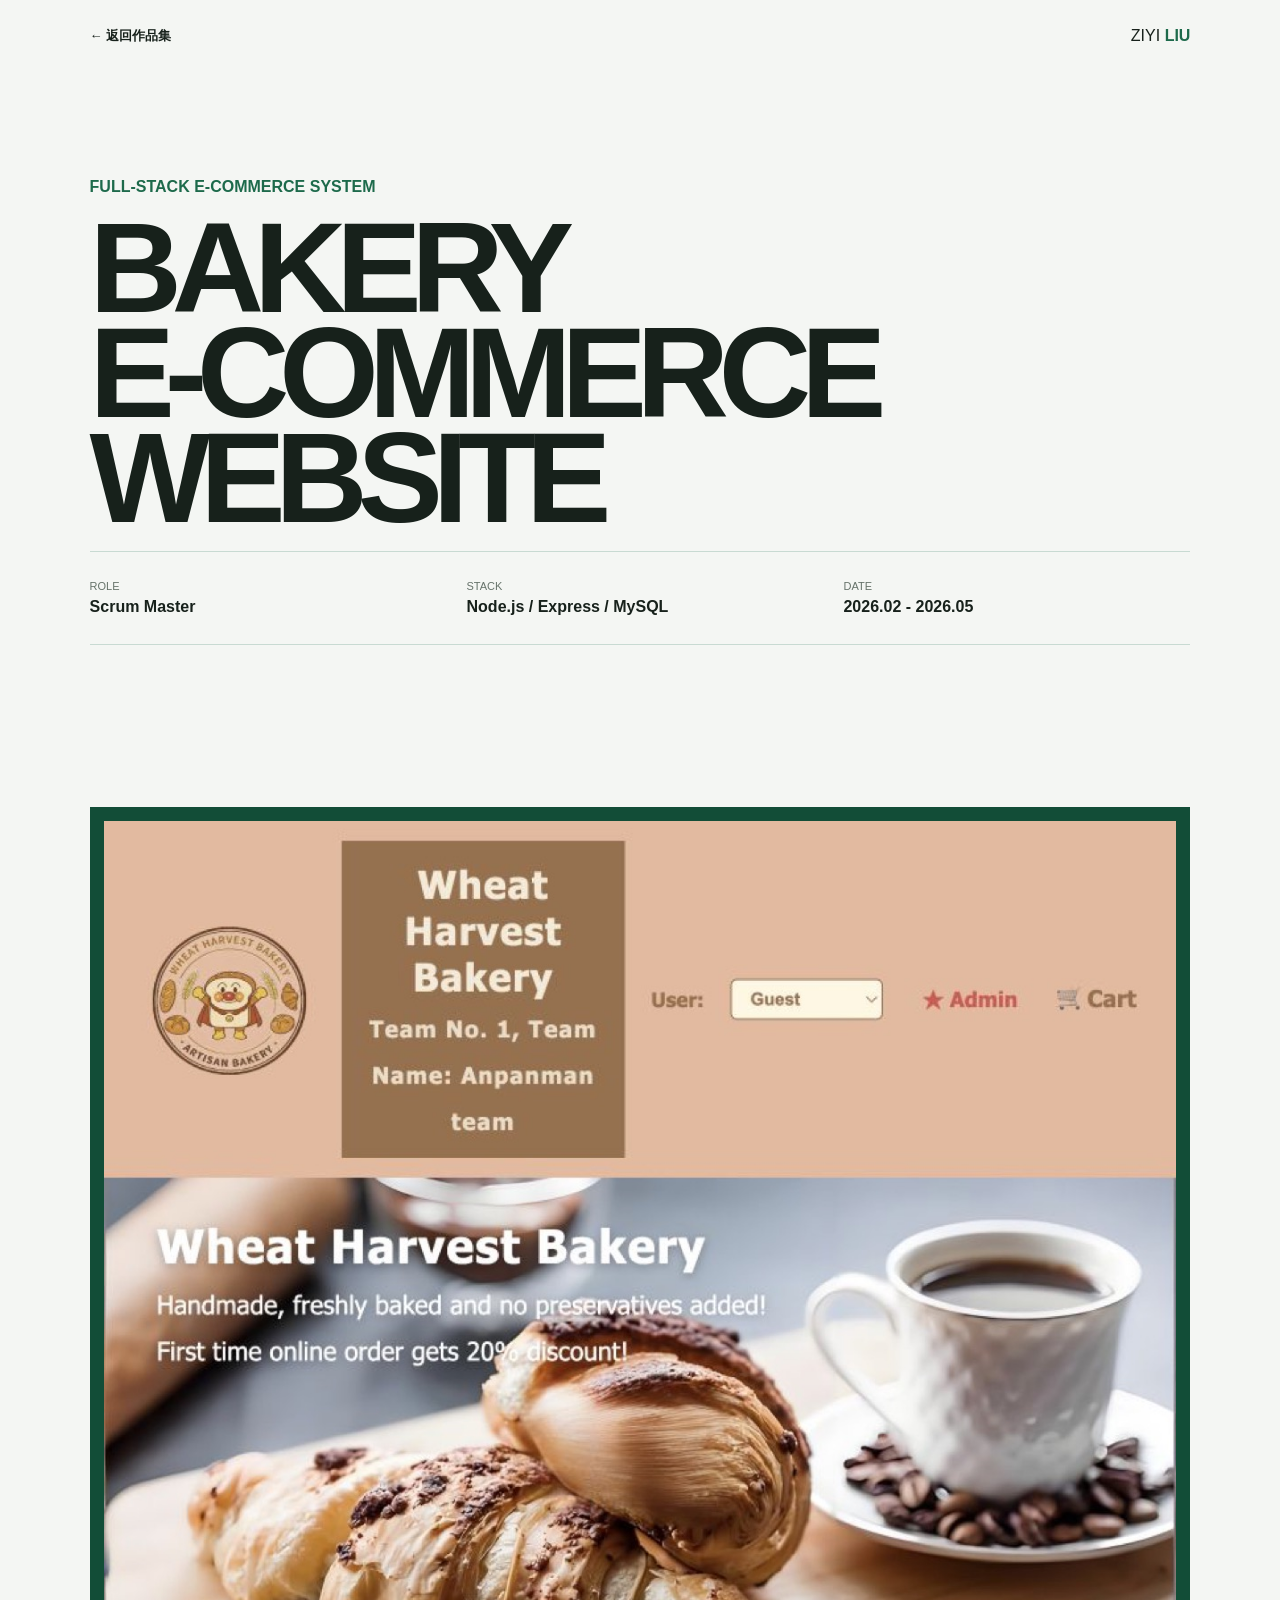
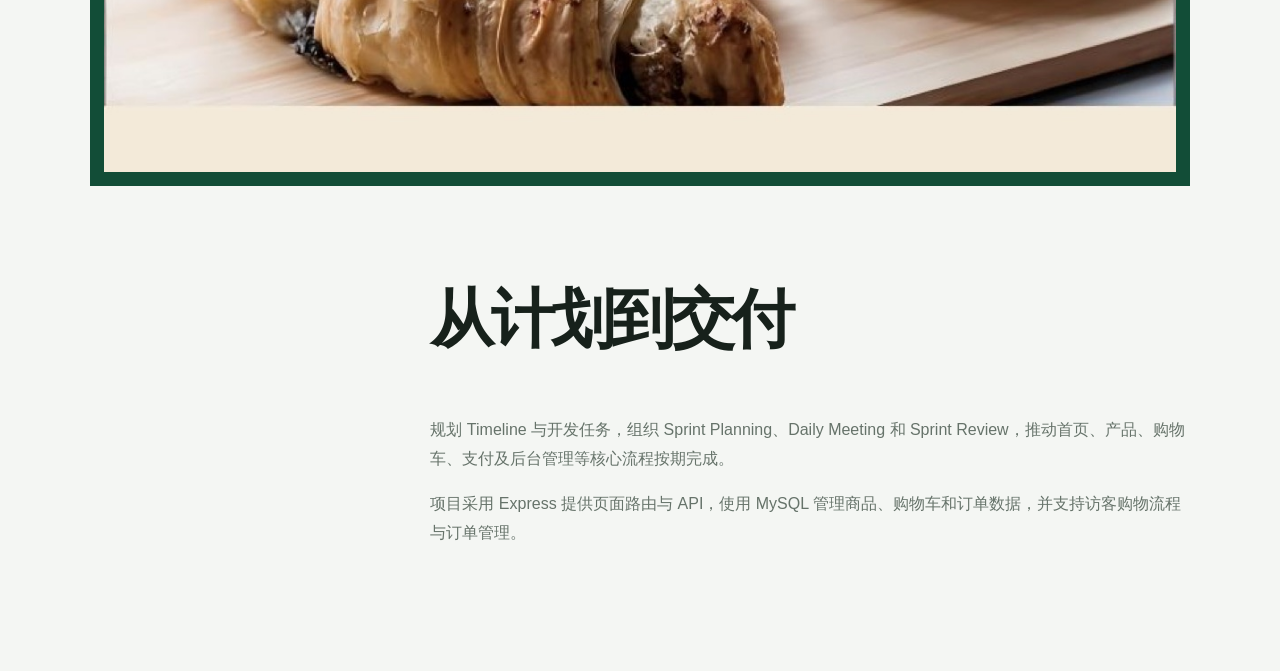
<file: projects/bakery/index.html>
<!doctype html><html lang="zh-CN"><head><meta charset="UTF-8"><meta name="viewport" content="width=device-width,initial-scale=1"><title>Bakery E-commerce Website | 刘子祎</title><link rel="stylesheet" href="../../style.css"><style>body{padding:0 clamp(24px,7vw,110px) 12vh}.case-nav{height:72px;display:flex;justify-content:space-between;align-items:center}.case-nav a{font-size:13px;font-weight:800}.case-hero{padding:10vh 0 8vh}.case-hero p{color:var(--green);font-weight:800}.case-hero h1{font-size:clamp(58px,10vw,150px);line-height:.82;letter-spacing:-.08em;margin:20px 0}.case-meta{display:grid;grid-template-columns:repeat(3,1fr);gap:30px;padding:28px 0;border-top:1px solid var(--line);border-bottom:1px solid var(--line)}.case-meta div{display:grid;gap:6px}.case-meta span{font-size:11px;color:var(--muted)}.case-visual{margin:10vh 0;background:var(--green-deep);padding:14px}.case-visual img{width:100%}.case-copy{max-width:760px;margin-left:auto}.case-copy h2{font-size:clamp(38px,5vw,72px);letter-spacing:-.06em}.case-copy p{color:var(--muted);line-height:1.8}@media(max-width:700px){.case-meta{grid-template-columns:1fr}.case-hero{padding-top:6vh}}</style></head><body><nav class="case-nav"><a href="../../#projects">← 返回作品集</a><span>ZIYI <b style="color:var(--green)">LIU</b></span></nav><main><section class="case-hero"><p>FULL-STACK E-COMMERCE SYSTEM</p><h1>BAKERY<br>E-COMMERCE<br>WEBSITE</h1><div class="case-meta"><div><span>ROLE</span><strong>Scrum Master</strong></div><div><span>STACK</span><strong>Node.js / Express / MySQL</strong></div><div><span>DATE</span><strong>2026.02 - 2026.05</strong></div></div></section><figure class="case-visual"><img src="../../bakery-home.jpg" alt="Wheat Harvest Bakery 电商网站首页截图"></figure><section class="case-copy"><h2>从计划到交付</h2><p>规划 Timeline 与开发任务，组织 Sprint Planning、Daily Meeting 和 Sprint Review，推动首页、产品、购物车、支付及后台管理等核心流程按期完成。</p><p>项目采用 Express 提供页面路由与 API，使用 MySQL 管理商品、购物车和订单数据，并支持访客购物流程与订单管理。</p></section></main></body></html>
</file>
<file: style.css>
:root{--bg:#f4f6f3;--surface:#e8eee9;--ink:#17211b;--muted:#66736a;--green:#1d6a4b;--green-deep:#124d37;--line:rgba(29,106,75,.2);--header:72px;--radius:16px}*{box-sizing:border-box}html{scroll-behavior:smooth}body{margin:0;background:var(--bg);color:var(--ink);font-family:"Avenir Next","Helvetica Neue","PingFang SC","Microsoft YaHei",sans-serif;overflow-x:hidden}a{color:inherit;text-decoration:none}img{display:block;max-width:100%}button{font:inherit}.site-header{height:var(--header);display:grid;grid-template-columns:1fr auto 1fr;align-items:center;padding:0 clamp(24px,5vw,80px);position:fixed;inset:0 0 auto;z-index:20;background:rgba(244,246,243,.82);backdrop-filter:blur(18px);border-bottom:1px solid rgba(23,33,27,.1)}.wordmark{font-weight:900;letter-spacing:.16em;font-size:14px}.wordmark span{color:var(--green)}nav{display:flex;gap:clamp(22px,3vw,48px)}nav a,.contact-link{font-size:14px;position:relative;padding:8px 0}nav a:after,.contact-link:after{content:"";position:absolute;inset:auto 0 2px;height:1px;background:var(--green);transform:scaleX(0);transform-origin:right;transition:transform .35s ease}nav a:hover:after,.contact-link:hover:after{transform:scaleX(1);transform-origin:left}.contact-link{justify-self:end;font-weight:700}.hero{min-height:100dvh;padding:calc(var(--header) + 4vh) clamp(24px,6vw,96px) 4vh;display:grid;grid-template-columns:minmax(0,1.15fr) minmax(320px,.85fr);align-items:center;position:relative;overflow:hidden}.hero-copy{position:relative;z-index:2;max-width:850px}.intro-line{color:var(--green);font-size:13px;font-weight:800;letter-spacing:.12em;margin:0 0 28px}.hero h1{font-size:clamp(46px,6.1vw,92px);letter-spacing:-.065em;line-height:1.04;margin:0;max-width:11.6em}.title-line{display:block;overflow:hidden}.title-line.accent{color:var(--green)}.hero-summary{font-size:clamp(15px,1.2vw,19px);line-height:1.8;color:var(--muted);max-width:620px;margin:34px 0 26px}.hero-actions{display:flex;align-items:center;gap:28px}.primary-button{background:var(--green);color:var(--bg);padding:14px 22px;border-radius:999px;font-weight:700;font-size:14px;transition:transform .3s,background .3s}.primary-button:hover{transform:translateY(-3px);background:var(--green-deep)}.text-button{font-size:14px;font-weight:700;border-bottom:1px solid var(--ink);padding:10px 0}.hero-facts{display:flex;gap:48px;margin:40px 0 0}.hero-facts div{display:grid;gap:4px}.hero-facts dt{font-size:11px;color:var(--muted)}.hero-facts dd{margin:0;font-weight:700;font-size:14px}.hero-visual{position:relative;z-index:2;align-self:end;height:min(76vh,760px);display:flex;align-items:flex-end;justify-content:center;transform-style:preserve-3d}.hero-visual img{height:100%;width:auto;object-fit:contain;object-position:bottom;filter:drop-shadow(0 30px 30px rgba(29,106,75,.12));animation:float 5.5s ease-in-out infinite}.hero-halo{position:absolute;width:70%;aspect-ratio:1;border:1px solid var(--line);border-radius:50%;top:12%;left:15%}.hero-halo:before,.hero-halo:after{content:"";position:absolute;border:1px solid var(--line);border-radius:50%;inset:10%}.hero-halo:after{inset:22%}.hero-backdrop{position:absolute;inset:13% -8% auto;display:flex;gap:6vw;white-space:nowrap;color:rgba(29,106,75,.055);font-weight:900;font-size:clamp(90px,14vw,230px);letter-spacing:-.08em;pointer-events:none}.hero-backdrop span:nth-child(2){transform:translateY(22vh)}@keyframes float{50%{transform:translateY(-14px) rotate(.7deg)}}.section-shell{padding:clamp(110px,13vw,210px) clamp(24px,8vw,130px)}.section-heading p,.campus-title span,.projects-heading p{text-transform:uppercase;letter-spacing:.16em;color:var(--green);font-size:12px;font-weight:800}.section-heading h2,.campus-title h2{font-size:clamp(52px,8vw,120px);letter-spacing:-.07em;margin:5px 0 70px;line-height:.95}.education{position:relative}.timeline{max-width:1100px;margin-left:auto;position:relative}.timeline-line{position:absolute;left:20%;top:0;bottom:0;width:1px;background:var(--line)}.timeline-line i{display:block;width:3px;height:100%;background:var(--green);transform:scaleY(0);transform-origin:top}.timeline-entry{display:grid;grid-template-columns:20% 1fr;min-height:46vh;padding:4vh 0 12vh;position:relative}.timeline-entry:before{content:attr(data-year);font-size:clamp(58px,8vw,128px);font-weight:900;letter-spacing:-.08em;color:rgba(29,106,75,.12);position:absolute;left:-15vw;top:0;transition:color .4s}.timeline-entry.is-active:before{color:var(--green)}.timeline-entry time{font-size:13px;font-weight:700;padding-right:24px}.timeline-entry>div{padding-left:clamp(28px,6vw,90px);max-width:690px}.timeline-entry h3{font-size:clamp(34px,5vw,72px);letter-spacing:-.045em;margin:0 0 8px}.timeline-entry p{font-size:17px;line-height:1.8;color:var(--muted)}.timeline-entry .role{font-weight:700;color:var(--green)}.timeline-entry small{font-weight:700}.campus{padding:100px clamp(24px,6vw,96px) 180px;min-height:190vh}.campus-title{text-align:center}.campus-story{max-width:1300px;margin:0 auto;position:relative;min-height:145vh}.campus-figure{position:sticky;top:12vh;margin:0 auto;width:min(38vw,470px);height:76vh;display:flex;align-items:flex-end;justify-content:center}.campus-figure:before{content:"";position:absolute;width:95%;aspect-ratio:1;border-radius:50%;background:var(--surface);top:10%;z-index:-1}.campus-figure img{height:100%;width:auto;object-fit:contain}.campus-figure p{position:absolute;top:0;font-weight:700;color:var(--green)}.campus-note{position:absolute;width:min(34vw,420px);z-index:3}.note-left{left:0;top:24vh}.note-right{right:0;top:88vh}.campus-note time{font-size:12px;color:var(--green);font-weight:800}.campus-note h3{font-size:clamp(26px,3vw,42px);letter-spacing:-.04em;margin:10px 0 4px}.campus-note>p{color:var(--muted)}.campus-note ul{padding:0;list-style:none;margin-top:28px}.campus-note li{padding:12px 0;font-size:14px;line-height:1.7;border-bottom:1px solid var(--line)}.campus-keywords span{position:absolute;font-size:clamp(36px,6vw,92px);font-weight:900;letter-spacing:-.06em;color:rgba(29,106,75,.1)}.campus-keywords span:nth-child(1){top:8vh;right:0}.campus-keywords span:nth-child(2){top:72vh;left:0}.campus-keywords span:nth-child(3){bottom:0;left:35%}.disney{width:88vw;margin:0 auto 16vh;min-height:100dvh;border-radius:var(--radius);position:relative;overflow:hidden;background:var(--green-deep);color:var(--bg)}.disney-bg{position:absolute;inset:0;background:radial-gradient(circle at 78% 18%,rgba(244,246,243,.13),transparent 34%),linear-gradient(135deg,transparent 60%,rgba(244,246,243,.04));transform:scale(1.1)}.disney-inner{position:relative;padding:clamp(40px,7vw,110px)}.disney-meta{display:flex;justify-content:space-between;font-size:12px;letter-spacing:.08em;opacity:.75}.disney h2{font-size:clamp(62px,10.5vw,170px);line-height:.78;letter-spacing:-.08em;margin:12vh 0 8vh}.disney-lead{font-size:clamp(20px,2.2vw,34px);line-height:1.5;max-width:800px}.disney-steps{margin-top:12vh}.disney-steps article{display:grid;grid-template-columns:1fr 1fr;gap:30px;padding:32px 0;border-top:1px solid rgba(244,246,243,.25);opacity:.25}.disney-steps strong{font-size:clamp(30px,4vw,64px);letter-spacing:-.05em}.disney-steps p{line-height:1.7;max-width:420px;opacity:.8}.projects{padding:16vh 0 0;overflow:hidden}.projects-heading{padding:0 clamp(24px,6vw,96px) 8vh}.projects-heading h2{font-size:clamp(52px,8vw,118px);letter-spacing:-.075em;line-height:.9;margin:10px 0}.project-track{display:flex;width:max-content}.project-panel{width:100vw;min-height:100dvh;padding:8vh clamp(24px,6vw,96px);display:grid;grid-template-columns:1.15fr .85fr;gap:5vw;align-items:center;position:relative}.project-number{position:absolute;top:0;right:5vw;font-size:clamp(150px,27vw,420px);font-weight:900;line-height:.8;letter-spacing:-.09em;color:rgba(29,106,75,.08);z-index:-1}.project-art{height:68vh;border-radius:var(--radius);overflow:hidden;display:grid;place-items:center;transition:transform .6s cubic-bezier(.16,1,.3,1);position:relative}.project-panel:hover .project-art{transform:scale(1.025)}.project-art:before{content:"";position:absolute;inset:8%;border:1px solid rgba(244,246,243,.35);border-radius:50%}.project-art span{font-size:clamp(50px,8vw,130px);font-weight:900;letter-spacing:-.08em;color:rgba(244,246,243,.9);transform:rotate(-8deg)}.art-bakery{background:var(--green)}.art-market{background:repeating-linear-gradient(90deg,var(--green-deep) 0 9%,var(--green) 9% 10%)}.art-mengniu{background:radial-gradient(circle at center,var(--green) 0 20%,var(--green-deep) 20% 35%,var(--green) 35% 50%,var(--green-deep) 50%)}.project-copy{max-width:560px}.project-copy time{font-size:12px;font-weight:800;color:var(--green)}.project-copy h3{font-size:clamp(38px,5vw,76px);line-height:1;letter-spacing:-.06em;margin:16px 0}.project-copy .role{color:var(--green);font-weight:800}.project-copy>p:not(.role){color:var(--muted);line-height:1.8}.project-tags{display:flex;flex-wrap:wrap;gap:10px;margin-top:24px}.project-tags span{font-size:12px;padding:8px 0;margin-right:16px;border-bottom:1px solid var(--green)}.skills{padding:18vh 0 16vh}.skills-copy{padding:0 clamp(24px,8vw,130px);max-width:900px}.skills-copy h2{font-size:clamp(48px,7vw,108px);letter-spacing:-.07em;line-height:.94;margin:0}.skills-copy p{color:var(--muted);line-height:1.8;max-width:620px;margin-top:28px}.skill-wall{margin-top:12vh;overflow:hidden}.skill-row{display:flex;width:max-content;gap:2.2vw;padding:1.2vh 0}.skill-row button{border:0;background:none;color:var(--ink);font-size:clamp(42px,7.5vw,118px);letter-spacing:-.07em;font-weight:800;white-space:nowrap;cursor:pointer;transition:transform .35s,color .35s}.skill-row button:hover,.skill-row button:focus-visible{transform:translateY(-8px) scale(1.035);color:var(--green);outline:none}.row-right{transform:translateX(-20vw)}.skill-description{text-align:center;color:var(--green);font-weight:700;height:24px}.skill-detail{display:flex;justify-content:center;flex-wrap:wrap;gap:14px 28px;padding:8vh 24px 0;color:var(--muted);font-size:13px}.skill-detail span:after{content:"/";margin-left:28px;color:var(--line)}.skill-detail span:last-child:after{display:none}footer{min-height:92vh;margin:0 clamp(18px,3vw,48px) 30px;border-radius:var(--radius);background:var(--surface);display:grid;grid-template-columns:.7fr 1.3fr;align-items:end;padding:clamp(30px,6vw,90px);position:relative;overflow:hidden}.footer-figure{height:75vh;align-self:end}.footer-figure img{height:100%;object-fit:contain;object-position:bottom}.footer-copy{padding-bottom:8vh}.footer-copy>p{color:var(--green);font-weight:800}.footer-copy h2{font-size:clamp(44px,6.5vw,100px);line-height:.92;letter-spacing:-.07em;margin:20px 0 50px}.footer-copy div{display:flex;gap:30px;flex-wrap:wrap}.footer-copy a{border-bottom:1px solid var(--ink);padding-bottom:5px}.copyright{position:absolute;right:6vw;bottom:28px;font-size:12px;color:var(--muted)}.reveal{opacity:0;transform:translateY(40px)}.cursor{position:fixed;left:0;top:0;width:18px;height:18px;border:1px solid var(--green);border-radius:50%;z-index:100;pointer-events:none;transform:translate(-50%,-50%);transition:width .25s,height .25s,background .25s}.cursor span{display:none;white-space:nowrap;font-size:10px;font-weight:800;color:var(--bg)}.cursor.is-view{width:98px;height:36px;border-radius:999px;background:var(--green);display:grid;place-items:center}.cursor.is-view span{display:block}.cursor.is-hover:not(.is-view){width:34px;height:34px;background:rgba(29,106,75,.12)}@media(max-width:900px){.site-header{grid-template-columns:1fr auto}.site-header nav{display:none}.hero{grid-template-columns:1fr;padding-top:110px;align-content:center}.hero-copy{z-index:3}.hero-visual{position:absolute;right:-12%;bottom:0;height:55vh;opacity:.42}.hero h1{font-size:clamp(43px,10vw,74px)}.hero-summary{max-width:55ch}.section-shell{padding-inline:24px}.timeline{margin-left:0}.timeline-entry:before{left:0;top:-55px}.campus{min-height:auto;padding-inline:24px}.campus-story{display:flex;flex-direction:column;min-height:auto}.campus-figure{position:relative;top:auto;width:min(90vw,430px);height:65vh;order:1}.campus-note{position:relative;width:100%;left:auto;right:auto;top:auto;padding:60px 0}.note-left{order:2}.note-right{order:3}.campus-keywords{display:none}.disney{width:calc(100vw - 32px)}.disney h2{font-size:13vw}.disney-steps article{grid-template-columns:1fr}.project-track{display:block;width:auto}.project-panel{width:auto;min-height:auto;grid-template-columns:1fr;padding-block:12vh}.project-art{height:55vh}.project-copy{max-width:none}.projects-heading{padding-bottom:0}.skills{padding-top:12vh}footer{grid-template-columns:1fr;min-height:auto;padding-bottom:90px}.footer-figure{height:50vh}.cursor{display:none}}@media(prefers-reduced-motion:reduce){html{scroll-behavior:auto}*,*:before,*:after{animation:none!important;transition:none!important}.reveal{opacity:1;transform:none}.cursor{display:none}}
</file>
